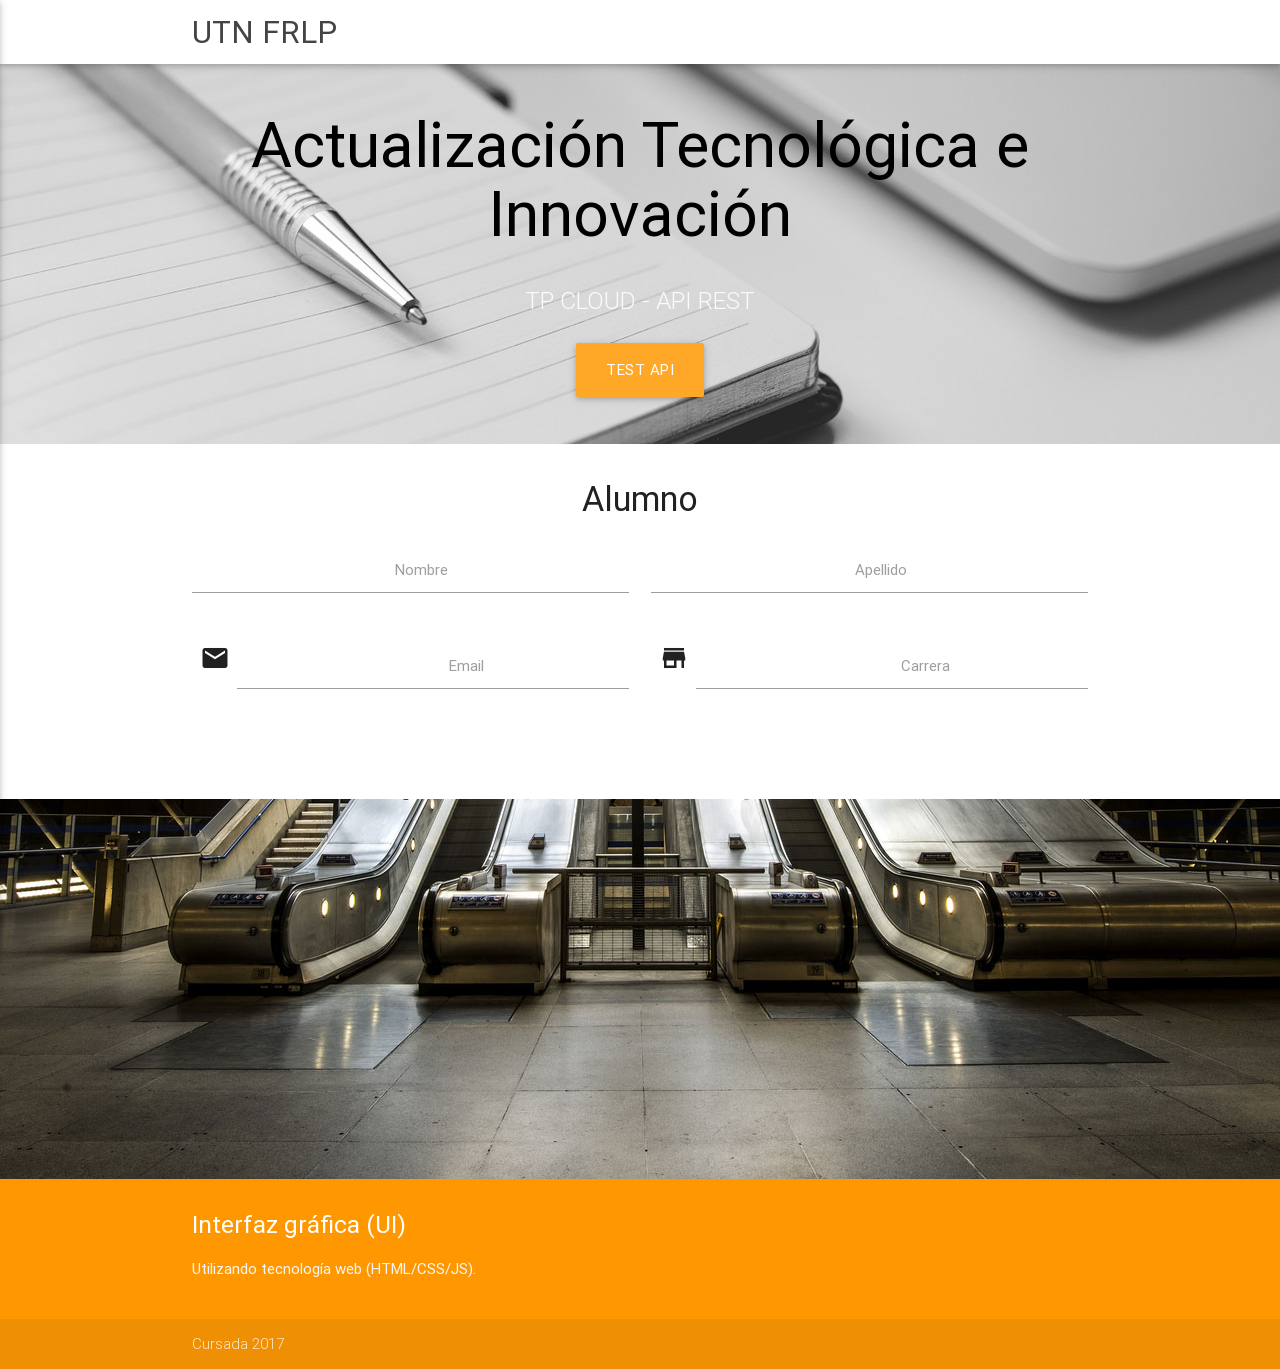
<file: ATI/index.html>
<!DOCTYPE html>
<html lang="en">
<head>
  <meta http-equiv="Content-Type" content="text/html; charset=UTF-8"/>
  <meta name="viewport" content="width=device-width, initial-scale=1, maximum-scale=1.0, user-scalable=no"/>
  <title>Actualización Tecnológica e Innovación</title>

  <!-- CSS  -->
  <link href="https://fonts.googleapis.com/icon?family=Material+Icons" rel="stylesheet">
  <link href="css/materialize.min.css" type="text/css" rel="stylesheet" media="screen,projection"/>
  <link href="css/style.css" type="text/css" rel="stylesheet" media="screen,projection"/>
  <!-- Recaptcha -->
  <script src='https://www.google.com/recaptcha/api.js'></script>
</head>
<body>
  <nav class="white" role="navigation">
    <div class="nav-wrapper container">
      <a id="logo-container" href="#" class="brand-logo">UTN FRLP</a>
      <ul class="right hide-on-med-and-down">
        <li><a href="#"></a></li>
      </ul>

      <ul id="nav-mobile" class="side-nav">
        <li><a href="#">Navbar Link</a></li>
      </ul>
      <a href="#" data-activates="nav-mobile" class="button-collapse"><i class="material-icons">menu</i></a>
    </div>
  </nav>

  <div id="index-banner" class="parallax-container">
    <div class="section no-pad-bot">
      <div class="container">
        <br><br>
        <h1 class="header center black-text text-lighten-2">Actualización Tecnológica e Innovación</h1>
        <div class="row center">
          <h5 class="header col s12 light">TP CLOUD - API REST</h5>
        </div>
        <div class="row center">
          <a href="" id="download-button" class="btn-large waves-effect waves-light orange lighten-1">Test API</a>
        </div>
        <br><br>

      </div>
    </div>
    <div class="parallax"><img src="img/traducciones1.jpg" alt="Unsplashed background img 1"></div>
  </div>

  <div class="container">
    <div class="section">

      <div class="row">
        <div class="col s12 center">
          <h3><i class="mdi-content-send brown-text"></i></h3>
          <h4>Alumno</h4>
          <div class="row">
                <form id="contactanos" class="col s12">
                    <div class="row">
                        <div class="input-field col m6 s12">
                            <input id="nombre" name="nombre" type="text" class="validate">
                            <label for="nombre">Nombre</label>
                        </div>
                        <div class="input-field col m6 s12">
                            <input id="apellido" name="apellido" type="text" class="validate">
                            <label for="apellido">Apellido</label>
                        </div>
                    </div>
                    <div class="row">
                        <div class="input-field col m6 s12">
                            <i class="material-icons prefix">email</i>
                            <input name="email" id="email" type="email" class="validate" required>
                            <label for="email">Email</label>
                        </div>
                        <div class="input-field col m6 s12">
                            <i class="material-icons prefix">store</i>
                            <input id="carrera" name="carrera" type="text" class="validate">
                            <label for="carrera">Carrera</label>
                        </div>
                    </div>
                    <div class="row" style="margin-top:20px"></div>
                </form>
              
            </div>
        </div>
      </div>
    </div>
  </div>

  <div class="parallax-container valign-wrapper">
    <div class="section no-pad-bot">
      <div class="container">
        <div class="row center">
      <!-- <h5 class="header col s12 light">A modern responsive front-end framework based on Material Design</h5> -->
        </div>
      </div>
    </div>
    <div class="parallax"><img src="img/traducciones3.jpg" alt="Unsplashed background img 3"></div>
  </div>

  <footer class="page-footer orange">
    <div class="container">
      <div class="row">
        <div class="col l6 s12">
          <h5 class="white-text">Interfaz gráfica (UI)</h5>
          <p class="grey-text text-lighten-4">Utilizando tecnología web (HTML/CSS/JS).</p>
        </div>      
      </div>
    </div>
    <div class="footer-copyright">
      <div class="container">
      Cursada 2017 
      </div>
    </div>
  </footer>


  <!--  Scripts-->
  <script src="https://code.jquery.com/jquery-2.1.1.min.js"></script>
  <script src="js/materialize.js"></script>
  <script src="js/init.js"></script>
  <script src="js/index.js"></script> 
  <script scr="js/node.js"></script>
  </body>
</html>
</file>
<file: ATI/css/style.css>
/* Custom Stylesheet */
/**
 * Use this file to override Materialize files so you can update
 * the core Materialize files in the future
 *
 * Made By MaterializeCSS.com
 */

nav ul a,
nav .brand-logo {
  color: #444;
}

p {
  line-height: 2rem;
}

.button-collapse {
  color: #26a69a;
}

.parallax-container {
  min-height: 380px;
  line-height: 0;
  height: auto;
  color: rgba(255,255,255,.9);
}
  .parallax-container .section {
    width: 100%;
  }

@media only screen and (max-width : 992px) {
  .parallax-container .section {
    position: absolute;
    top: 40%;
  }
  #index-banner .section {
    top: 10%;
  }
}

@media only screen and (max-width : 600px) {
  #index-banner .section {
    top: 0;
  }
}

.icon-block {
  padding: 0 15px;
}
.icon-block .material-icons {
  font-size: inherit;
}

footer.page-footer {
  margin: 0;
}
</file>
